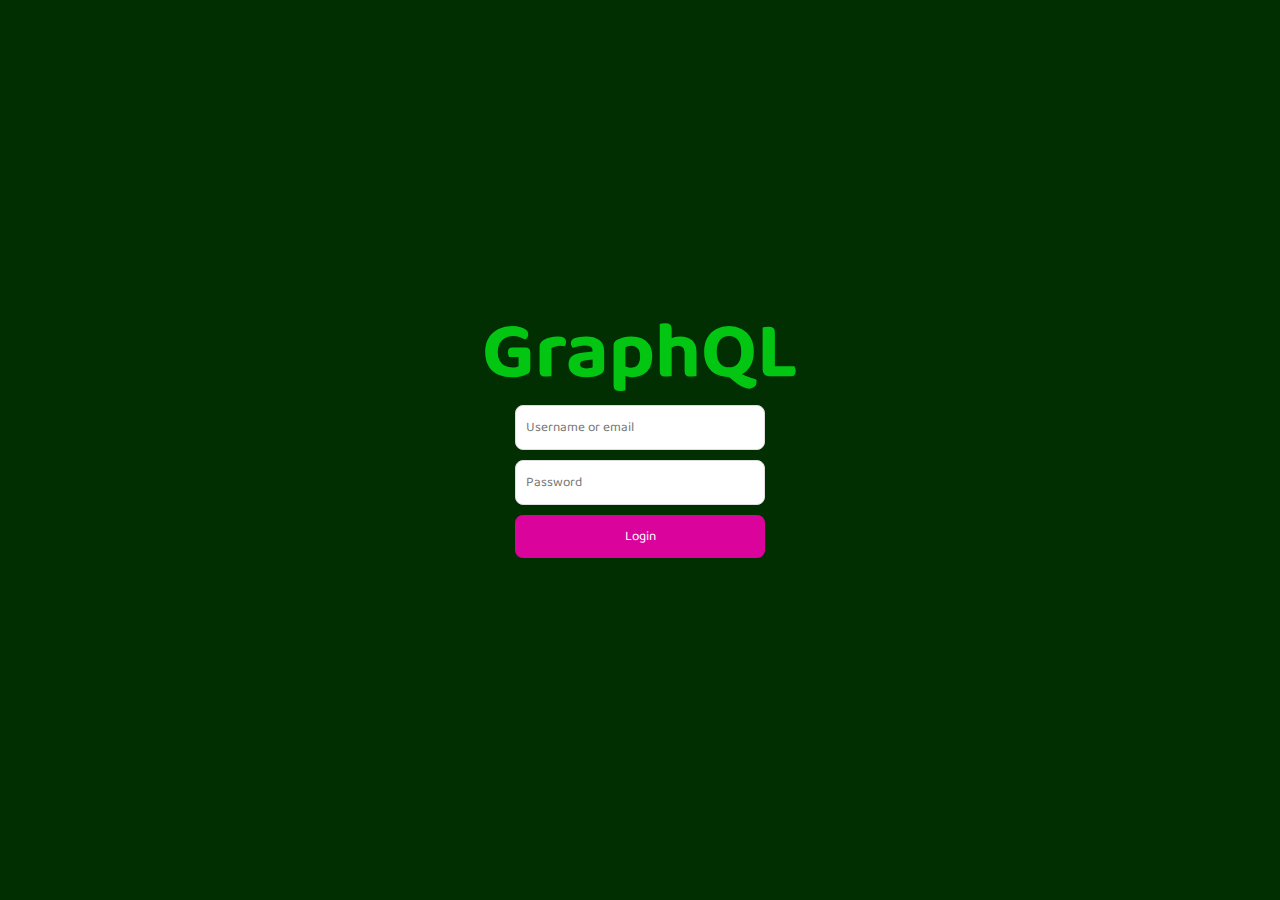
<file: index.html>
<!DOCTYPE html>
<html lang="en">

<head>
    <meta charset="UTF-8">
    <meta name="viewport" content="width=device-width, initial-scale=1.0">
    <title>GraphQL</title>
    <link rel="stylesheet" href="./frontend/style/style.css">
    <script src="https://d3js.org/d3.v7.min.js"></script>
</head>

<body>
    <div id="app" class="app">
        <div id="mainContainer">
            <div id="userInfoContainer"></div>
            <div id="barChartContainer"></div>
            <div id="projectsContainer"></div>
        </div>
    </div>

    <div id="loginDiv"></div>

    <div id="logoutDiv" style="display:none">
        <button id="logoutButton" type="button" class="logoutButton">Logout</button>
    </div>

    <script type="module" src="./frontend/scripts/index.js" defer></script>
</body>

</html>
</file>
<file: frontend/style/style.css>
/* Import fonts for styling */
@import url("https://fonts.googleapis.com/css2?family=Outfit:wght@100..900&display=swap");
@import url("https://fonts.googleapis.com/css2?family=Baloo+Paaji+2:wght@400..800&family=Outfit:wght@100..900&display=swap");

/* General styles */
* {
    font-family: "Baloo Paaji 2", sans-serif;
    margin: 0;
    padding: 0;
    box-sizing: border-box;
}

body {
    background-color: rgb(1, 47, 1); /* Main background color */

}

/* Login Page Styling */
#loginDiv {
    display: flex;
    flex-direction: column;
    justify-content: center;
    align-items: center;
    height: 100vh;
}

.title {
    font-size: 5em;
    color: rgb(2, 198, 18); /* Title color */
    margin-top: -60px;
}

#loginForm {
    display: flex;
    flex-direction: column;
    gap: 10px;
    margin-top: -20px;
}

#loginForm input[type="text"],
#loginForm input[type="password"] {
    padding: 10px;
    width: 250px;
    border: 1px solid #ddd;
    border-radius: 8px;
}

#loginForm input:focus {
    box-shadow: inset 0px 4px 6px rgba(85, 85, 85, 0.4); /* Input focus effect */
    outline: none;
}

#loginForm button {
    padding: 10px 15px;
    color: white;
    background-color: #da049d; /* Button color */
    border: none;
    border-radius: 8px;
    cursor: pointer
}

#loginForm button:hover {
    background-color: rgb(2, 198, 18); /* Hover color */
}

/* Notifications */
.notification,
.error-notification {
    position: fixed;
    top: -100px;
    right: 10px;
    padding: 15px;
    border-radius: 8px;
    color: whitesmoke;
    background-color: #da049d; /* Default notification color */
    transition: top 0.5s ease, opacity 0.5s ease; /* Show/hide animations */
    z-index: 1000;
    max-width: 300px;
    font-size: 0.9rem;
    opacity: 0;
}

.notification.show,
.error-notification.show {
    top: 10px;
    opacity: 1;
}

.notification.hide,
.error-notification.hide {
    top: -100px;
    opacity: 0;
}

/* Header */
.app-header {
    color: aliceblue; /* Header text color */
    margin-left: 2.4%;
}

/* Main Container */
#mainContainer {
    display: flex;
    justify-content: space-between;
    gap: 20px;
    padding: 20px;
    flex-wrap: wrap;
    align-items: stretch;
}

/* User Info and Charts */
#userInfoContainer,
#barChartContainer {
    flex: 1 1 48%;
    background-color: #333; /* Box background */
    padding: 20px;
    border-radius: 8px;
    box-sizing: border-box;
}

#barChartContainer {
    background-color: #ffffff; /* Chart container background */
    border: 1px solid #ccc;
}

/* Responsive Layout */
@media (max-width: 768px) {
    #userInfoContainer,
    #barChartContainer {
        flex: 1 1 100%;
        margin-bottom: 20px;
        width: 100%;
    }

    #mainContainer {
        flex-direction: column;
        align-items: center;
    }
}

  


/* Chart Customizations */
.bar-value {
    font-size: 14px;
    fill: rgb(1, 47, 1); /* Bar text color */
    text-anchor: middle;
    font-weight: bold;
}

.x-axis path,
.x-axis line,
.y-axis path,
.y-axis line {
    fill: none;
    shape-rendering: crispEdges; /* Clean axes rendering */
}

.x-axis text,
.y-axis text {
    font-size: 12px;
    fill: #313632; /* Axis labels color */
}

.xp-info {
    margin-top: 20px;
    font-size: 14px;
    color: rgb(1, 47, 1); /* XP Info color */
    font-weight: bold;
}

/* Logout Button */
#logoutDiv {
    display: flex;
    justify-content: flex-end;
    padding: 20px;
    width: 100%;
    position: fixed;
    top: 0;
    right: 0;
    z-index: 1001;
}

#logoutButton {
    margin-right: 1.7%;
    color: white;
    background-color: #da049d; /* Logout button background */
    border: none;
    border-radius: 8px;
    cursor: pointer
}

#logoutButton:hover {
    background-color: #00ff22; /* Hover color */
}

/* User Information */
#userInfoContainer {
    background-color: #f0f0f0; /* User Info box background */
}

.infoDiv {
    border-radius: 8px;
    padding: 16px;
    width: 94%;
    background-color: #da049d; /* Info section background */
}

.userData {
    font-size: 16px;
    margin: 8px 0;
    color: #ffffff; /* Text color */
}

.userInfoHeader {
    font-size: 24px;
    margin-bottom: 12px;
    color: #00ff22; /* Header color */
}

/* Projects Section */
#projectsContainer {
    display: flex;
    justify-content: space-evenly;
    align-items: flex-start;
    flex-wrap: wrap;
    gap: 10px;
    width: 100%;
    margin: 0 auto;
}

.category-box {
    flex: 1 1 30%;
    padding: 20px;
    border: 1px solid #ddd;
    border-radius: 8px;
    background-color: #f9f9f9; /* Default background */
    box-shadow: 0 4px 8px rgba(0, 0, 0, 0.1);
}

.category-box:hover {
    background-color: #ccc; /* Hover background */
    box-shadow: inset 0px 4px 6px rgba(85, 85, 85, 0.4);
    cursor: pointer
}

@media (max-width: 768px) {
    #projectsContainer {
        flex-direction: column;
        gap: 10px;
    }

    .category-box {
        min-width: 100%;
        max-width: 100%;
    }
}

/* Popups */
.popup {
    position: fixed;
    top: 0;
    left: 0;
    width: 100%;
    height: 100%;
    background-color: rgba(0, 0, 0, 0.5); /* Overlay color */
    color: rgb(1, 47, 1);
    display: none;
    justify-content: center;
    align-items: center;
    z-index: 1000;
}

.popup-content {
    background-color: white;
    padding: 20px;
    border-radius: 5px;
    min-width: 300px;
    max-height: 80%;
    overflow-y: auto;
    position: relative;
}

.popup button {
    position: fixed;
    top: 10px;
    right: 10px;
    width: 30px;
    height: 30px;
    background-color: #da049d;
    color: white;
    font-size: 20px;
    font-weight: bold;
    border: none;
    border-radius: 50%;
    display: flex;
    justify-content: center;
    align-items: center;
    cursor: pointer
}

.popup button:hover {
    background-color: #00ff22; /* Hover color */
}

/* Miscellaneous */
button {
    padding: 10px 15px;
    cursor: pointer
}

h3 {
    font-weight: 500; /* Subtitle style */
}
</file>
